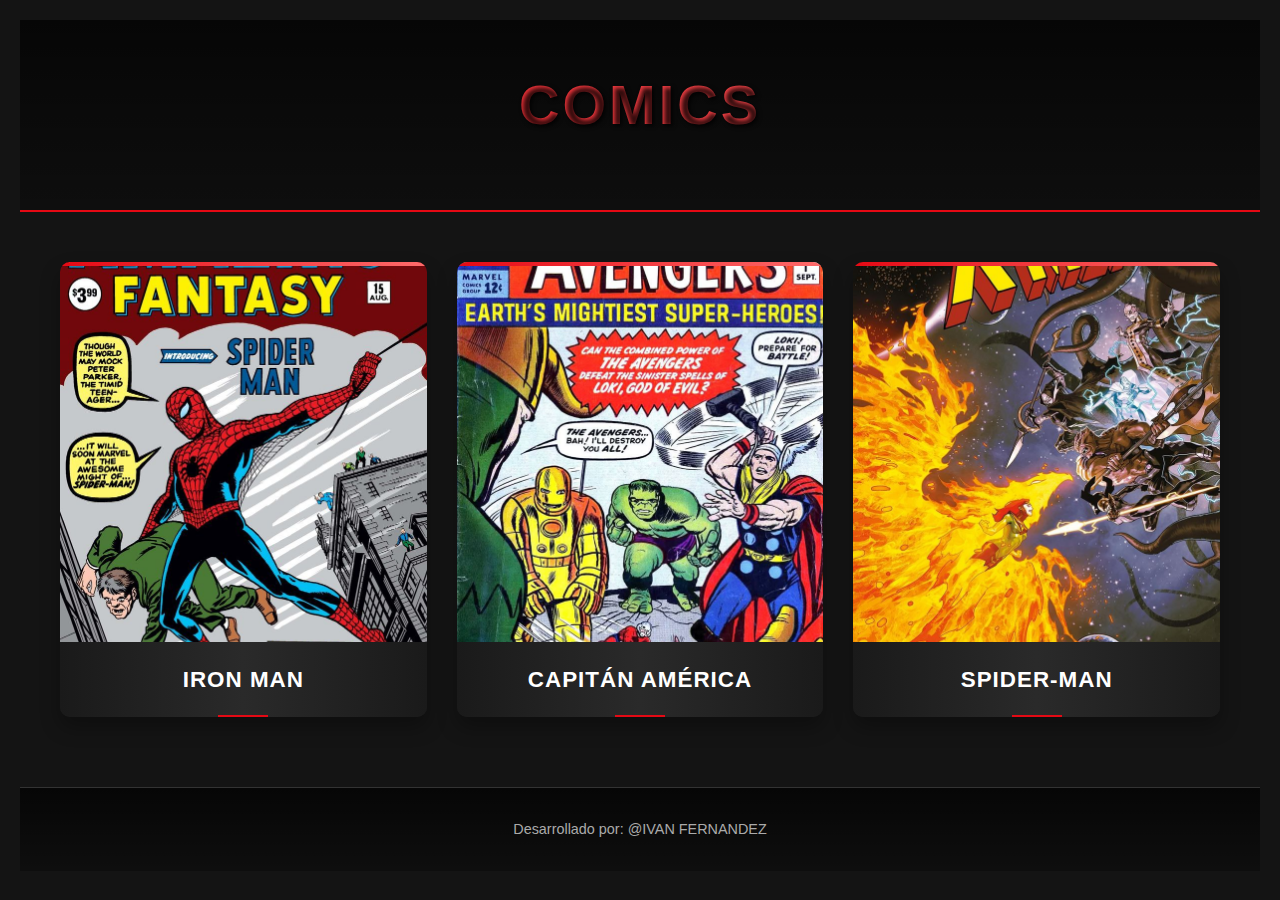
<file: Comics.html>
<!DOCTYPE html>
<html lang="es">
<head>
    <meta charset="UTF-8">
    <meta name="viewport" content="width=device-width, initial-scale=1.0">
    <title>Historietas de Marvel</title>
    <link rel="stylesheet" href="css/comicstyle.css">
</head>
<body>
    <header class="header">
        <h1 class="titulo">Comics</h1>
    </header>

    <section class="galeria">
        <div class="comic">
            <img src="Comics.jpeg" class="comic-img">
            <h3 class="comic-titulo">Iron Man</h3>
        </div>
        <div class="comic">
            <img src="descarga.jpeg"  class="comic-img">
            <h3 class="comic-titulo">Capitán América</h3>
        </div>
        <div class="comic">
            <img src="X-Men N°05.jpeg" class="comic-img">
            <h3 class="comic-titulo">Spider-Man</h3>
        </div>
        </div>
    </section>

    <footer class="footer">
        <p class="footer-texto">Desarrollado por: @IVAN FERNANDEZ</p>
    </footer>
</body>
</html>
</file>
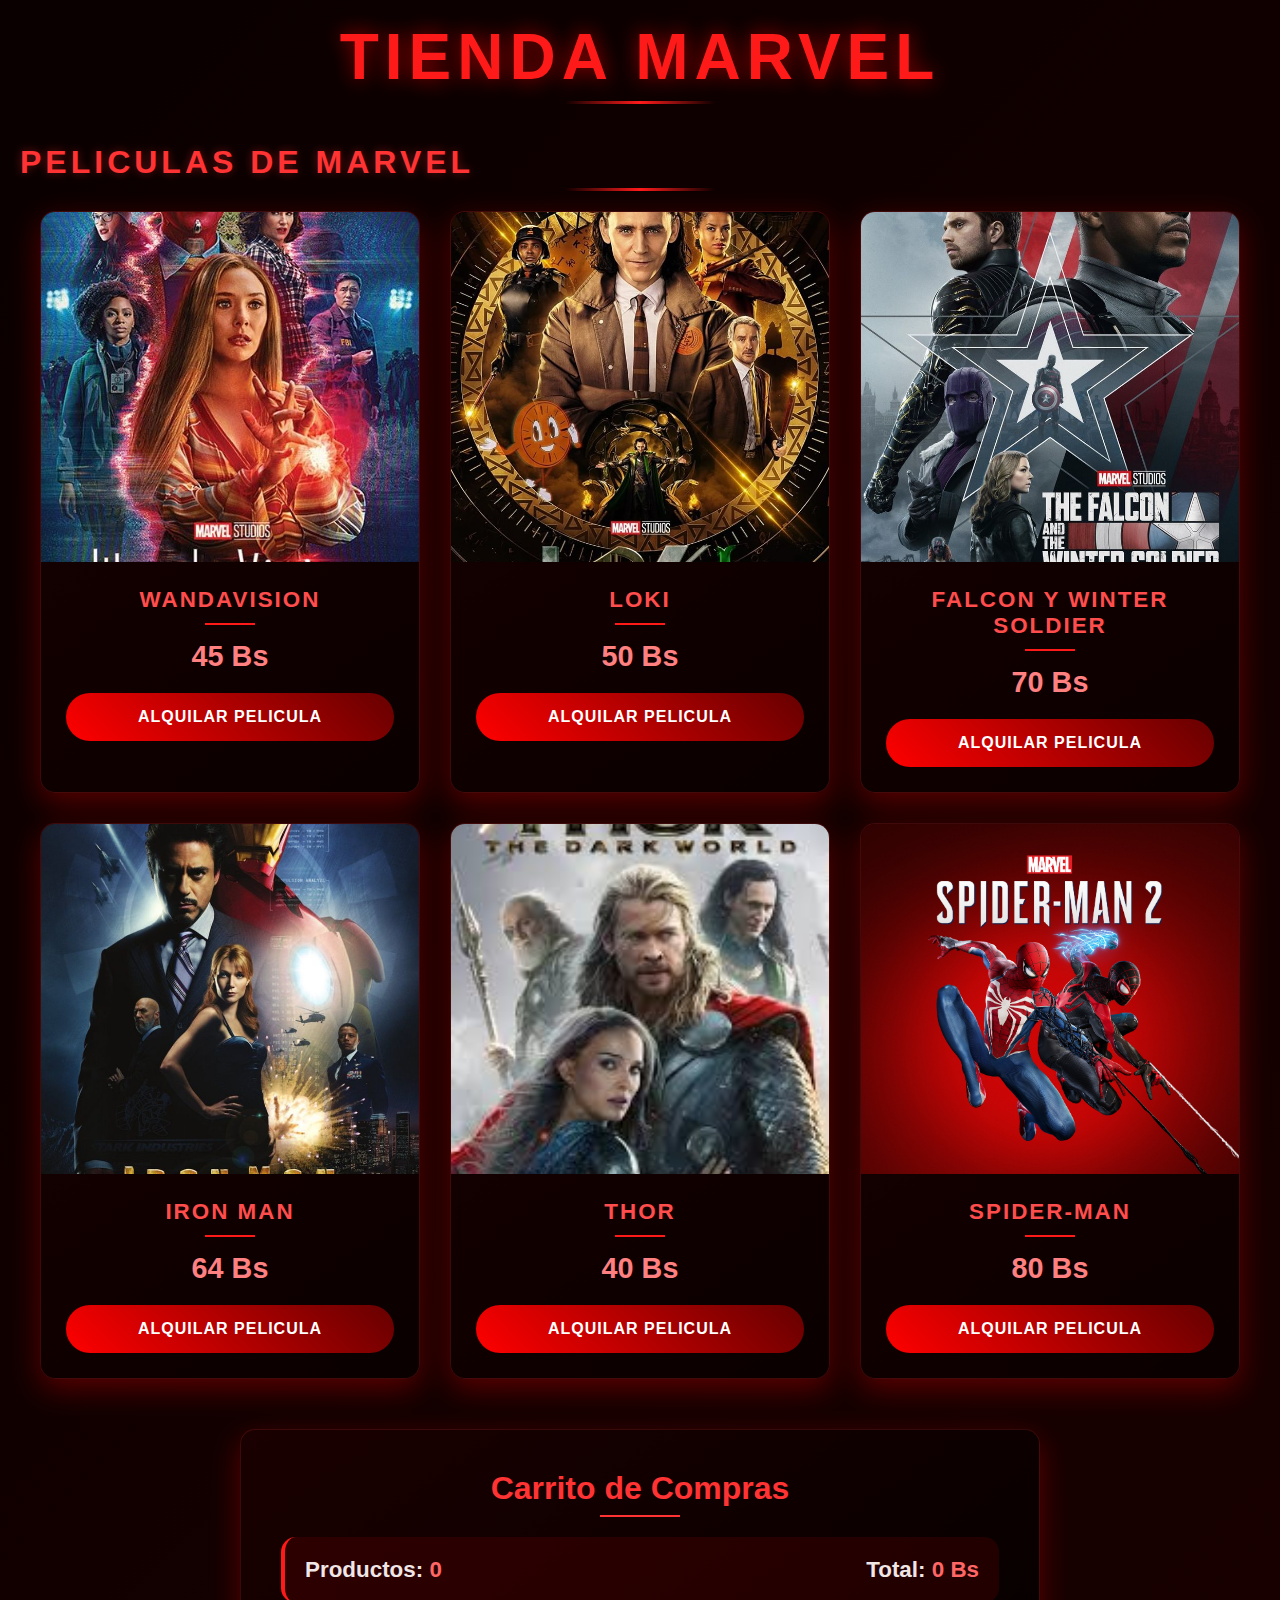
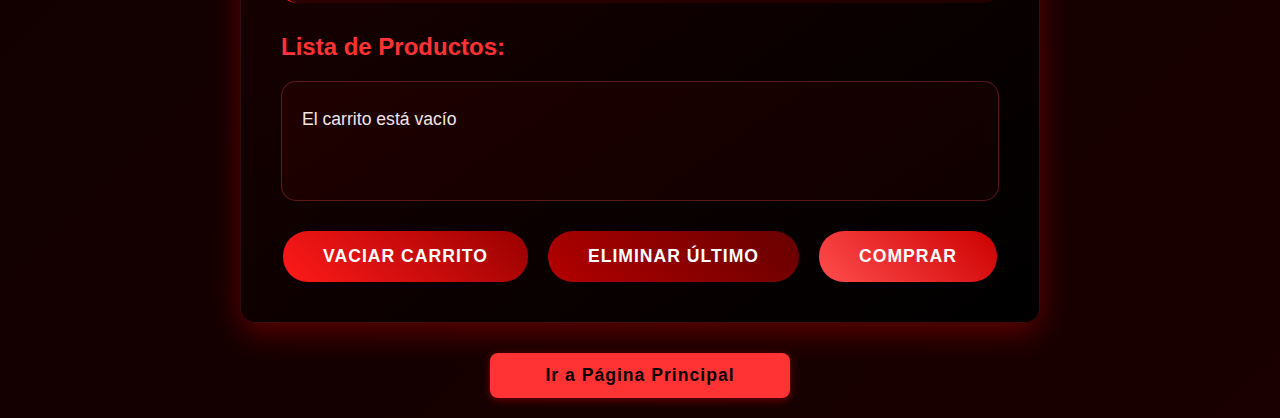
<file: compras.html>
<!DOCTYPE html>
<html lang="es">
<head>
    <meta charset="UTF-8">
    <meta name="viewport" content="width=device-width, initial-scale=1.0">
    <title>Productos Marvel</title>
    <link rel="stylesheet" href="css/compras.css">
</head>
<body>
    <div class="container">
        <h1>TIENDA MARVEL</h1>
        <h1 class="subtitulo">PELICULAS DE MARVEL</h1>
        
        <div class="productos">
            <div class="productos-grid">
                <div class="producto-card">
                    <div class="producto-imagen">
                        <img src="wanda.jpeg" alt="WandaVision">
                    </div>
                    <div class="producto-info">
                        <h3>WANDAVISION</h3>
                        <p class="precio">45 Bs</p>
                        <button onclick="agregarProducto('WandaVision', 45)" class="btn-agregar">Alquilar Pelicula</button>
                    </div>
                </div>

                <div class="producto-card">
                    <div class="producto-imagen">
                        <img src="loki.jpeg" alt="Loki">
                    </div>
                    <div class="producto-info">
                        <h3>LOKI</h3>
                        <p class="precio">50 Bs</p>
                        <button onclick="agregarProducto('Loki', 50)" class="btn-agregar">Alquilar Pelicula</button>
                    </div>
                </div>

                <div class="producto-card">
                    <div class="producto-imagen">
                        <img src="THE FALCON AND THE WINTER SOLDIER (2021).jpeg" alt="Falcon y Winter Soldier">
                    </div>
                    <div class="producto-info">
                        <h3>FALCON Y WINTER SOLDIER</h3>
                        <p class="precio">70 Bs</p>
                        <button onclick="agregarProducto('Falcon y Winter Soldier', 70)" class="btn-agregar">Alquilar Pelicula</button>
                    </div>
                </div>

                <div class="producto-card">
                    <div class="producto-imagen">
                        <img src="IronMan(2008).jpeg" alt="Iron Man">
                    </div>
                    <div class="producto-info">
                        <h3>IRON MAN</h3>
                        <p class="precio">64 Bs</p>
                        <button onclick="agregarProducto('Iron Man', 64)" class="btn-agregar">Alquilar Pelicula</button>
                    </div>
                </div>

                <div class="producto-card">
                    <div class="producto-imagen">
                        <img src="thor.jpg" alt="Thor">
                    </div>
                    <div class="producto-info">
                        <h3>THOR</h3>
                        <p class="precio">40 Bs</p>
                        <button onclick="agregarProducto('Thor', 40)" class="btn-agregar">Alquilar Pelicula</button>
                    </div>
                </div>

                <div class="producto-card">
                    <div class="producto-imagen">
                        <img src="marvels-spider-man-3840x2160-11609.jpeg" alt="Spider-Man">
                    </div>
                    <div class="producto-info">
                        <h3>SPIDER-MAN</h3>
                        <p class="precio">80 Bs</p>
                        <button onclick="agregarProducto('Spider-Man', 80)" class="btn-agregar">Alquilar Pelicula</button>
                    </div>
                </div>
            </div>
        </div>
        
        
     
        <div class="carrito">
            <h2>Carrito de Compras</h2>
            <div class="info-carrito">
                <p>Productos: <span id="cantidadProductos">0</span></p>
                <p>Total: <span id="totalCarrito">0 Bs</span></p>
            </div>
            
            <div class="lista-carrito">
                <h3>Lista de Productos:</h3>
                <div id="listaProductos">El carrito está vacío</div>
            </div>
            
            <div class="acciones-carrito">
                <button onclick="vaciarCarrito()" class="vaciar">Vaciar Carrito</button>
                <button onclick="eliminarUltimoProducto()" class="eliminar">Eliminar Último</button>
                <button onclick="mostrarLogin()" class="comprar">Comprar</button>
            </div>
        </div>

        <div id="modalLogin" class="modal">
            <div class="modal-contenido">
                <h2>Iniciar Sesión</h2>
                <input type="text" id="usuario" >
                <input type="password" id="contraseña">
                <div class="modal-botones">
                    <button onclick="procesarCompra()" class="btn-confirmar">Confirmar Compra</button>
                    <button onclick="cerrarLogin()" class="btn-cancelar">Cancelar</button>
                </div>
            </div>
        </div>
    </div>
    <a href="index.html" class="btn-inicio"><i class="fas fa-home"></i> Ir a Página Principal</a>
    <script src="js/compras.js"></script>
</body>
</html>
</file>
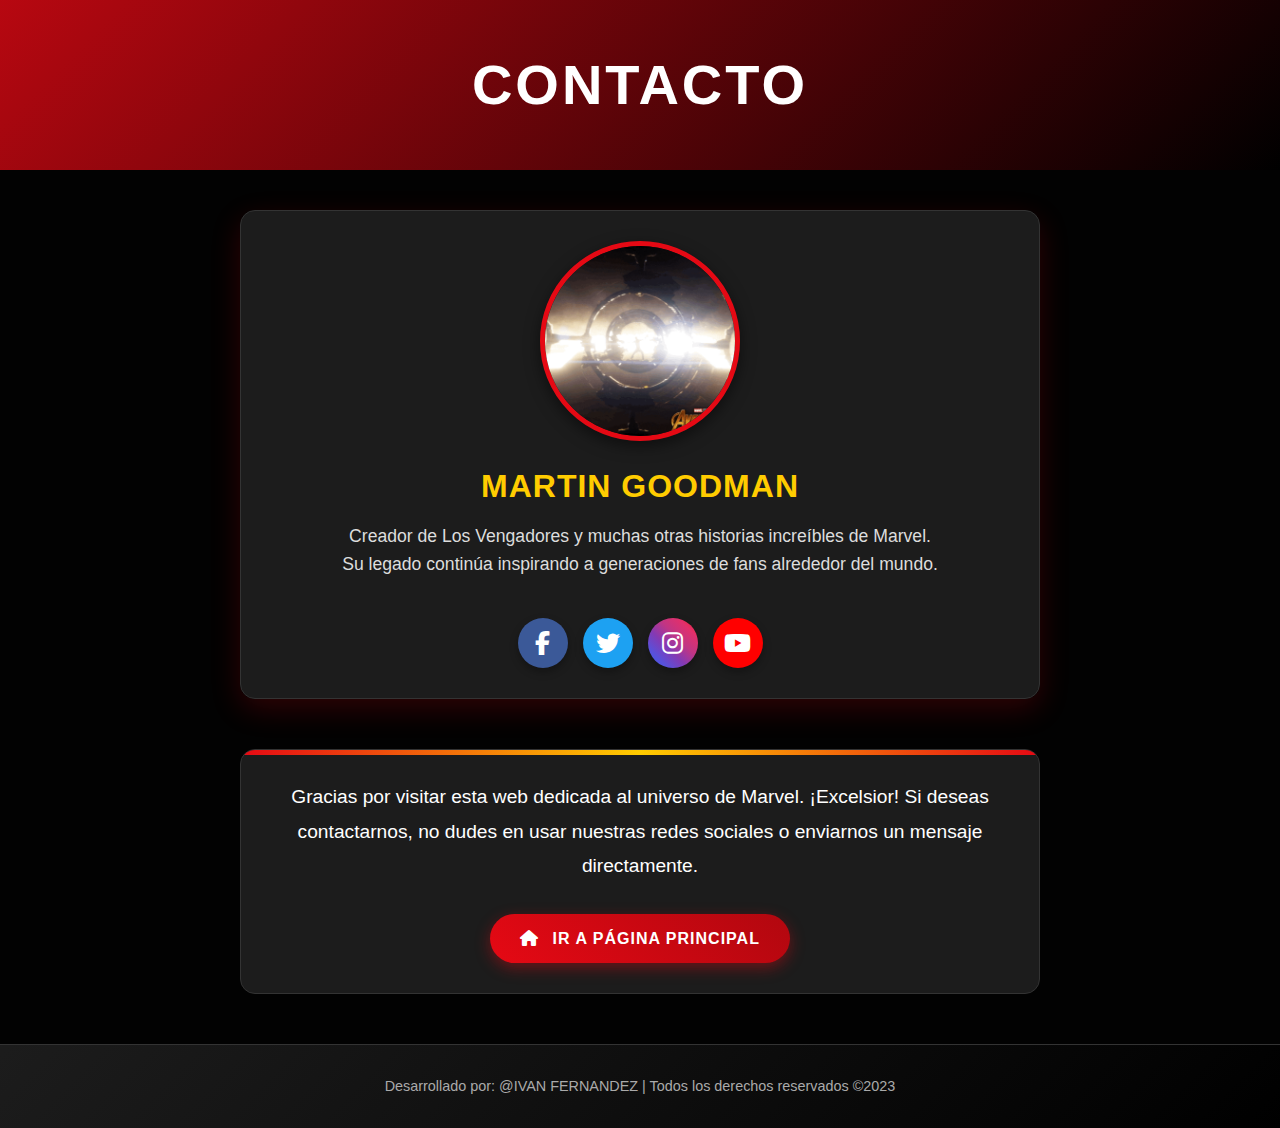
<file: Contato.html>
<!DOCTYPE html>
<html lang="es">
<head>
  <meta charset="UTF-8" />
  <meta name="viewport" content="width=device-width, initial-scale=1.0"/>

  <title>Contacto - Marvel Universe</title>
  <link rel="stylesheet" href="css/contactostyle.css">
  <link rel="stylesheet" href="https://cdnjs.cloudflare.com/ajax/libs/font-awesome/6.4.0/css/all.min.css">

</head>
<body>

  <header>
    <h1>Contacto</h1>
  </header>

  <section class="creador">
    <img src="giphy.gif" alt="Stan Lee" />
    <h2>Martin Goodman</h2>
    <p>Creador de Los Vengadores y muchas otras historias increíbles de Marvel. Su legado continúa inspirando a generaciones de fans alrededor del mundo.</p>
    
    <div class="social-buttons">
      <a href="#" class="social-btn facebook"><i class="fab fa-facebook-f"></i></a>
      <a href="#" class="social-btn twitter"><i class="fab fa-twitter"></i></a>
      <a href="#" class="social-btn instagram"><i class="fab fa-instagram"></i></a>
      <a href="#" class="social-btn youtube"><i class="fab fa-youtube"></i></a>
    </div>
  </section>

  <section class="agradecimiento">
    <p>Gracias por visitar esta web dedicada al universo de Marvel. ¡Excelsior! Si deseas contactarnos, no dudes en usar nuestras redes sociales o enviarnos un mensaje directamente.</p>
    <a href="index.html" class="btn-inicio"><i class="fas fa-home"></i> Ir a Página Principal</a>
  </section>

  <footer>
    Desarrollado por: @IVAN FERNANDEZ | Todos los derechos reservados ©2023
  </footer>

</body>
</html>
</file>
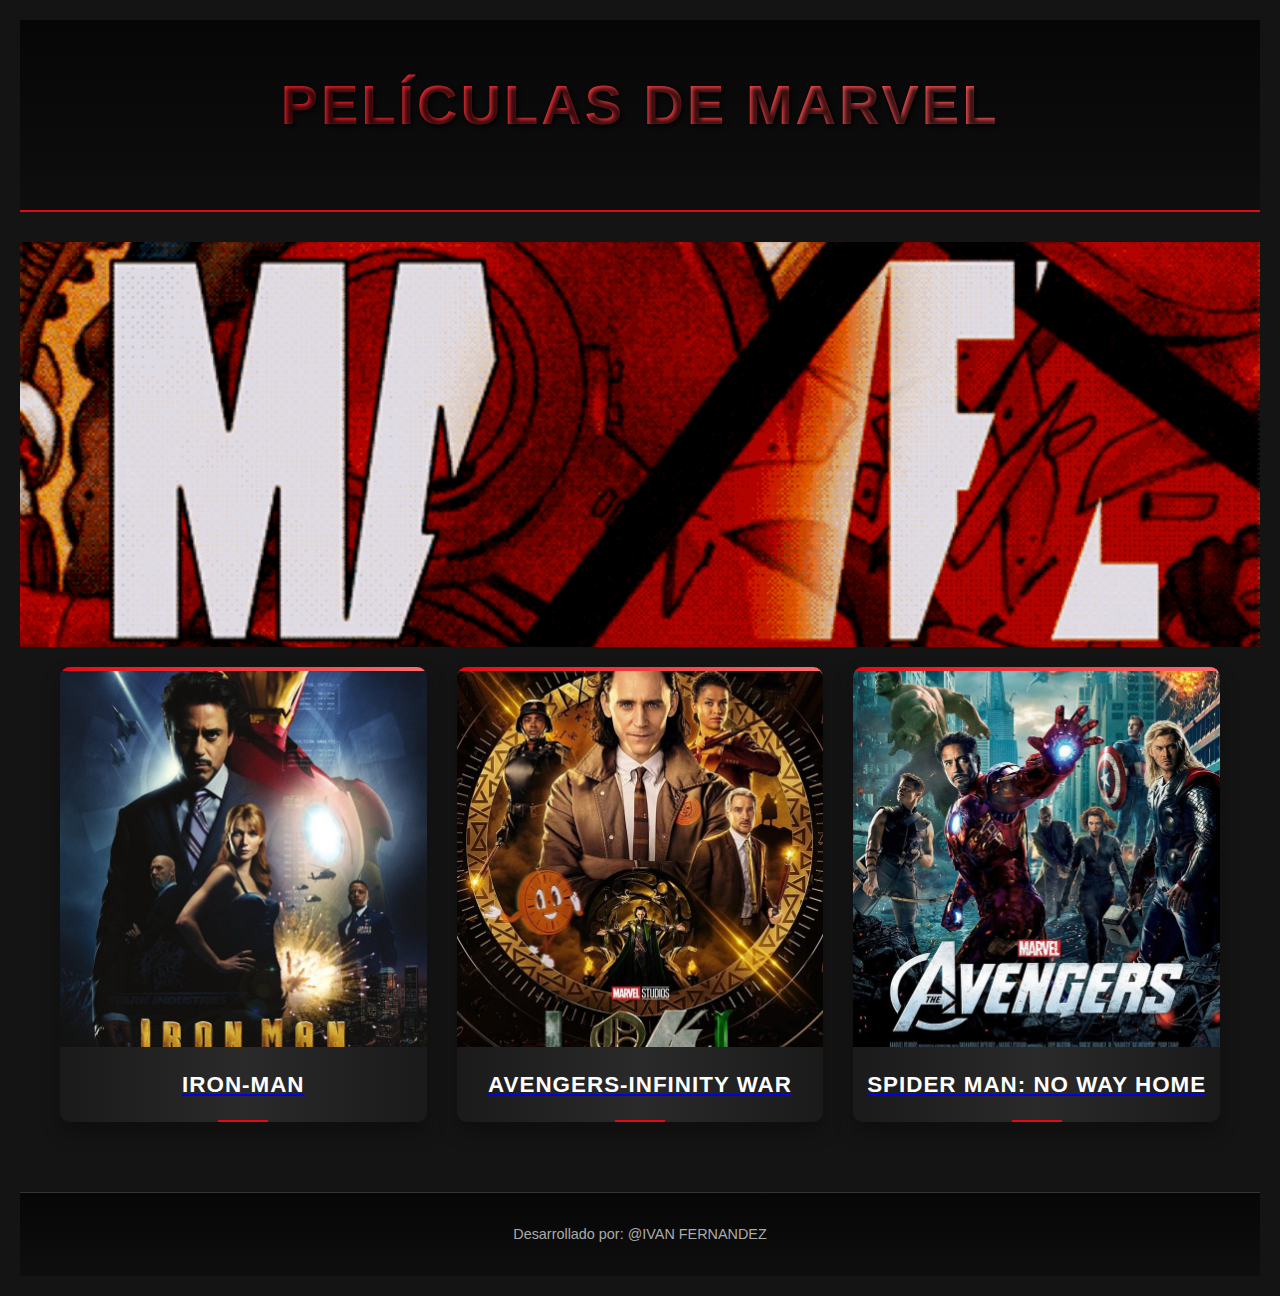
<file: Peliculas.html>
<!DOCTYPE html>
<html lang="es">
<head>
  <meta charset="UTF-8" />
  <meta name="viewport" content="width=device-width, initial-scale=1.0"/>
  <title>Películas de Marvel</title>
  <link rel="stylesheet" href="css/peliculastyle.css" />
</head>
<body>

  <header class="header">
    <h1 class="titulo">Películas de Marvel</h1>
  
  </header>
  <img src="gif-marvel-53.gif" class="bannergif" > 
  <section class="galeria">
    
    <div class="comic">
      <a href="ironman.html">
      <img src="IronMan(2008).jpeg" alt="Avengers Endgame" class="comic-img"/>
      <h3 class="comic-titulo">IRON-MAN</h3>
    </a>
    </div>
    <div class="comic ">
      <a href="infinity_war.html">
      <img src="loki.jpeg" alt="Iron Man" class="comic-img"/>
      <h3 class="comic-titulo">AVENGERS-INFINITY WAR</h3>
    </a>
    </div>
    <div class="comic ">
      <a href="spider_nowayhome.html">
      <img src="avengers.jpeg" alt="Spider-Man: No Way Home" class="comic-img"/>
      <h3 class="comic-titulo">SPIDER MAN: NO WAY HOME</h3>
    </a>
    </div>
   
    </div>
  </section>

  <footer class="footer">
  
    
    <p class="footer-texto">Desarrollado por: @IVAN FERNANDEZ</p>
  </footer>

</body>
</html>
</file>
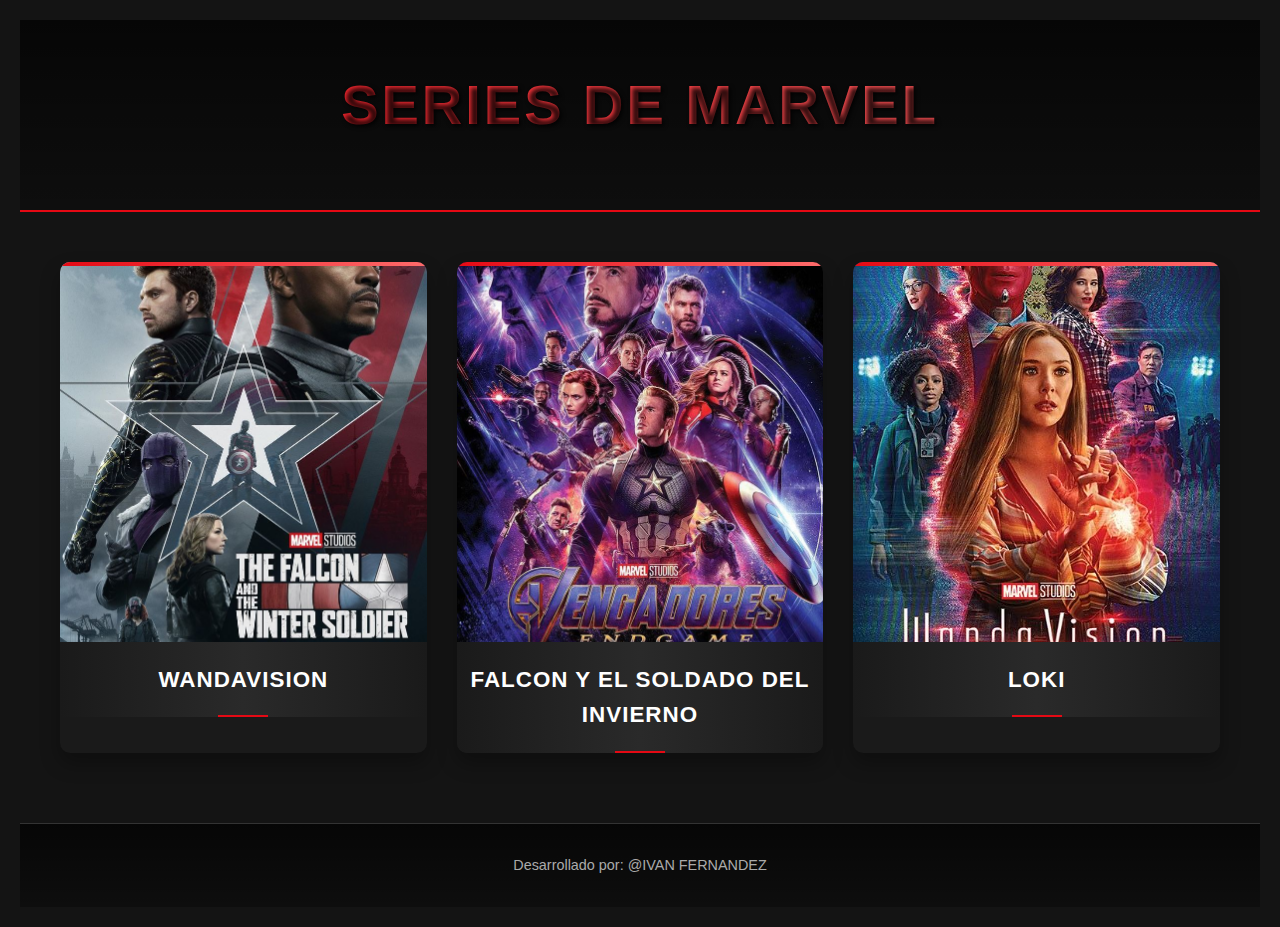
<file: series.html>
<!DOCTYPE html>
<html lang="es">

<head>
  <meta charset="UTF-8" />
  <meta name="viewport" content="width=device-width, initial-scale=1.0" />
  <title>Series de Marvel</title>
  <link rel="stylesheet" href="css/seriesstyle.css" />
</head>

<body>

  <header class="header">
    <h1 class="titulo">Series de Marvel</h1>
  </header>

  <section class="galeria">
    <div class="comic">
      <img src="THE FALCON AND THE WINTER SOLDIER (2021).jpeg" alt="WandaVision" class="comic-img" />
      <h3 class="comic-titulo">WandaVision</h3>
    </div>
    <div class="comic">
      <img src="Vengadores - End Game.jpeg" alt="Falcon y el Soldado del Invierno" class="comic-img" />
      <h3 class="comic-titulo">Falcon y el Soldado del Invierno</h3>
    </div>
    <div class="comic">
      <img src="wanda.jpeg" alt="Loki" class="comic-img" />
      <h3 class="comic-titulo"> Loki</h3>
    </div>

  </section>

  <footer class="footer">
    <p class="footer-texto"> Desarrollado por: @IVAN FERNANDEZ</p>
  </footer>

</body>

</html>
</file>
<file: css/comicstyle.css>
* {
  margin: 0;
  padding: 0;
  box-sizing: border-box;
}

body {
  font-family: 'Netflix Sans', 'Helvetica Neue', Arial, sans-serif;
  background-color: #141414;
  color: #ffffff;
  line-height: 1.6;
  overflow-x: hidden;
  padding: 20px;
}

.header{
  background: linear-gradient(rgba(0,0,0,0.7), rgba(0,0,0,0.3));
  color: white;
  text-align: center;
  padding: 40px 20px;
  margin-bottom: 30px;
  border-bottom: 2px solid #e50914;
}

.titulo {
  font-size: 3.5em;
  font-weight: 700;
  text-transform: uppercase;
  letter-spacing: 3px;
  text-shadow: 2px 2px 4px rgba(0,0,0,0.8);
  background: linear-gradient(45deg, #e50914, #ff6b6b);
  -webkit-background-clip: text;
  -webkit-text-fill-color: transparent;
  background-clip: text;
  margin-bottom: 20px;
}

.galeria {
  display: grid;
  grid-template-columns: repeat(auto-fill, minmax(280px, 1fr));
  gap: 30px;
  padding: 20px;
  max-width: 1200px;
  margin: 0 auto;
}

.comic {
  background: #1a1a1a;
  border-radius: 10px;
  overflow: hidden;
  box-shadow: 0 10px 20px rgba(0,0,0,0.3);
  transition: all 0.3s ease;
  position: relative;
}

.comic:hover {
  transform: translateY(-10px);
  box-shadow: 0 15px 30px rgba(229, 9, 20, 0.3);
}

.comic::before {
  content: '';
  position: absolute;
  top: 0;
  left: 0;
  right: 0;
  height: 4px;
  background: linear-gradient(90deg, #e50914, #ff6b6b);
}

.comic-img {
  width: 100%;
  height: 380px;
  object-fit: cover;
  display: block;
  transition: transform 0.3s ease;
}

.comic:hover .comic-img {
  transform: scale(1.05);
}

.comic-titulo {
  text-align: center;
  padding: 20px 10px;
  color: #fff;
  font-size: 1.4em;
  font-weight: 700;
  text-transform: uppercase;
  letter-spacing: 1px;
  position: relative;
  background: linear-gradient(to right, #1a1a1a, #2a2a2a, #1a1a1a);
}

.comic-titulo::after {
  content: '';
  position: absolute;
  bottom: 0;
  left: 50%;
  transform: translateX(-50%);
  width: 50px;
  height: 2px;
  background: #e50914;
}

.footer {
  text-align: center;
  padding: 30px 20px;
  margin-top: 50px;
  background: linear-gradient(rgba(0,0,0,0.7), rgba(0,0,0,0.3));
  border-top: 1px solid #333;
}

.footer-texto {
  color: #aaa;
  font-size: 0.9em;
}

/* Efecto de brillo al pasar el mouse */
.comic:hover::after {
  content: '';
  position: absolute;
  top: 0;
  left: 0;
  right: 0;
  bottom: 0;
  background: radial-gradient(circle at center, rgba(229, 9, 20, 0.1) 0%, transparent 70%);
  pointer-events: none;
}

/* Responsive */
@media (max-width: 768px) {
  .galeria {
    grid-template-columns: repeat(auto-fill, minmax(220px, 1fr));
    gap: 20px;
  }
  
  .comic-img {
    height: 320px;
  }
  
  .titulo {
    font-size: 2.5em;
  }
}

@media (max-width: 480px) {
  .galeria {
    grid-template-columns: 1fr;
  }
  
  .titulo {
    font-size: 2em;
  }
}
</file>
<file: css/compras.css>
/* === COMPRAS.CSS - Versión Rojo & Negro === */
* {
    margin: 0;
    padding: 0;
    box-sizing: border-box;
}

body {
    font-family: 'Arial', sans-serif;
    background: linear-gradient(135deg, #0a0000 0%, #1a0000 100%);
    color: #f0e6e6;
    min-height: 100vh;
    padding: 20px;
}

.subtitulo {
    font-size: 2rem;
    color: #ff3333;
    margin-bottom: 30px;
    text-shadow: 0 0 10px rgba(255, 51, 51, 0.4);
    letter-spacing: 4px;
    position: relative;
    text-align: left;
}

.container {
    max-width: 1400px;
    margin: 0 auto;
    text-align: center;
}

h1 {
    font-size: 4rem;
    color: #ff1a1a;
    margin-bottom: 50px;
    text-shadow: 0 0 20px rgba(255, 0, 0, 0.6);
    letter-spacing: 6px;
    position: relative;
}

h1::after {
    content: '';
    position: absolute;
    bottom: -10px;
    left: 50%;
    transform: translateX(-50%);
    width: 150px;
    height: 3px;
    background: linear-gradient(90deg, transparent, #ff1a1a, transparent);
}

/* === PRODUCTOS === */
.productos {
    margin-bottom: 50px;
}

.productos-grid {
    display: grid;
    grid-template-columns: repeat(auto-fit, minmax(300px, 1fr));
    gap: 30px;
    justify-content: center;
    padding: 0 20px;
}

.producto-card {
    background: linear-gradient(145deg, #1a0000, #0a0000);
    border-radius: 15px;
    overflow: hidden;
    box-shadow: 0 10px 30px rgba(255, 0, 0, 0.3);
    transition: all 0.3s ease;
    position: relative;
    border: 1px solid rgba(255, 51, 51, 0.2);
}

.producto-card:hover {
    transform: translateY(-10px);
    box-shadow: 0 20px 40px rgba(255, 0, 0, 0.5);
    border-color: rgba(255, 51, 51, 0.4);
}

.producto-imagen {
    position: relative;
    height: 350px;
    overflow: hidden;
}

.producto-imagen img {
    width: 100%;
    height: 100%;
    object-fit: cover;
    transition: transform 0.3s ease;
}

.producto-card:hover .producto-imagen img {
    transform: scale(1.05);
}

.producto-info {
    padding: 25px;
    text-align: center;
}

.producto-info h3 {
    font-size: 1.4rem;
    margin-bottom: 15px;
    color: #ff4d4d;
    font-weight: bold;
    letter-spacing: 2px;
    position: relative;
}

.producto-info h3::after {
    content: '';
    display: block;
    width: 50px;
    height: 2px;
    background: #ff1a1a;
    margin: 10px auto;
}

.precio {
    font-size: 1.8rem;
    color: #ff8080;
    font-weight: bold;
    margin-bottom: 20px;
}

/* === BOTONES === */
.btn-agregar {
    background: linear-gradient(45deg, #ff0000, #660000);
    color: white;
    border: none;
    padding: 15px 30px;
    border-radius: 25px;
    font-size: 1rem;
    font-weight: bold;
    cursor: pointer;
    transition: all 0.3s ease;
    text-transform: uppercase;
    letter-spacing: 1px;
    width: 100%;
}

.btn-agregar:hover {
    background: linear-gradient(45deg, #660000, #ff1a1a);
    transform: translateY(-2px);
    box-shadow: 0 5px 15px rgba(255, 0, 0, 0.5);
}

/* === BOTÓN INICIO === */
.btn-inicio {
    display: block;
    margin: 30px auto 0 auto;
    padding: 12px 28px;
    background-color: #ff3333;
    color: #0a0000;
    font-size: 1.1em;
    font-weight: bold;
    border: none;
    border-radius: 8px;
    text-decoration: none;
    box-shadow: 0 2px 8px rgba(255, 0, 0, 0.4);
    transition: background 0.2s, transform 0.2s;
    letter-spacing: 1px;
    text-align: center;
    width: auto;
    max-width: 300px;
}

.btn-inicio:hover {
    background-color: #ff1a1a;
    transform: scale(1.05);
    color: #fff;
}

/* === CARRITO === */
.carrito {
    background: linear-gradient(145deg, #1a0000, #000000);
    padding: 40px;
    border-radius: 15px;
    box-shadow: 0 10px 30px rgba(255, 0, 0, 0.3);
    max-width: 800px;
    margin: 0 auto;
    border: 1px solid rgba(255, 51, 51, 0.2);
}

.carrito h2 {
    color: #ff3333;
    margin-bottom: 30px;
    font-size: 2rem;
    text-align: center;
    position: relative;
}

.carrito h2::after {
    content: '';
    position: absolute;
    bottom: -10px;
    left: 50%;
    transform: translateX(-50%);
    width: 80px;
    height: 2px;
    background: #ff3333;
}

.info-carrito {
    display: flex;
    justify-content: space-between;
    margin-bottom: 30px;
    padding: 20px;
    background: rgba(255, 0, 0, 0.1);
    border-radius: 15px;
    border-left: 4px solid #ff1a1a;
}

.info-carrito p {
    font-size: 1.4rem;
    font-weight: bold;
}

.info-carrito span {
    color: #ff6666;
}

.lista-carrito {
    margin-bottom: 30px;
}

.lista-carrito h3 {
    color: #ff3333;
    margin-bottom: 20px;
    font-size: 1.5rem;
    text-align: left;
}

#listaProductos {
    background: rgba(255, 0, 0, 0.05);
    padding: 20px;
    border-radius: 15px;
    min-height: 120px;
    border: 1px solid rgba(255, 80, 80, 0.3);
    line-height: 2;
    text-align: left;
    font-size: 1.1rem;
}

/* === ITEM DEL CARRITO === */
.item-carrito {
    display: flex;
    justify-content: space-between;
    align-items: center;
    padding: 15px 0;
    border-bottom: 1px solid rgba(255, 80, 80, 0.2);
    margin-bottom: 10px;
}

.item-carrito:last-child {
    border-bottom: none;
    margin-bottom: 0;
}

.item-info {
    flex-grow: 1;
    text-align: left;
}

.item-nombre {
    font-weight: bold;
    color: #f0e6e6;
    margin-bottom: 5px;
}

.item-precio {
    color: #ff6666;
    font-size: 1.1rem;
}

/* === BOTÓN ELIMINAR === */
.btn-eliminar {
    background: linear-gradient(45deg, #ff1a1a, #800000);
    border: none;
    border-radius: 8px;
    width: 45px;
    height: 45px;
    cursor: pointer;
    transition: all 0.3s ease;
    display: flex;
    align-items: center;
    justify-content: center;
    margin-left: 15px;
    font-size: 18px;
    color: white;
    position: relative;
}

.btn-eliminar:hover {
    background: linear-gradient(45deg, #ff3333, #b30000);
    transform: scale(1.1);
    box-shadow: 0 5px 15px rgba(255, 51, 51, 0.5);
}

.btn-eliminar::before {
    content: '🗑️';
    font-size: 16px;
}

/* === BOTONES DEL CARRITO === */
.acciones-carrito {
    display: flex;
    gap: 20px;
    justify-content: center;
}

.acciones-carrito button {
    padding: 15px 40px;
    border: none;
    border-radius: 25px;
    font-weight: bold;
    cursor: pointer;
    transition: all 0.3s ease;
    font-size: 1.1rem;
    text-transform: uppercase;
    letter-spacing: 1px;
}

.vaciar {
    background: linear-gradient(45deg, #ff1a1a, #990000);
    color: white;
}

.eliminar {
    background: linear-gradient(45deg, #b30000, #660000);
    color: white;
}

.comprar {
    background: linear-gradient(45deg, #ff4d4d, #cc0000);
    color: #fff;
    font-weight: bold;
}

.acciones-carrito button:hover {
    transform: translateY(-3px);
    box-shadow: 0 8px 20px rgba(255, 0, 0, 0.4);
}

/* === MODAL === */
.modal {
    display: none;
    position: fixed;
    top: 0;
    left: 0;
    width: 100%;
    height: 100%;
    background-color: rgba(0, 0, 0, 0.85);
    z-index: 1000;
}

.modal-contenido {
    position: absolute;
    top: 50%;
    left: 50%;
    transform: translate(-50%, -50%);
    background: linear-gradient(145deg, #1a0000, #0a0000);
    padding: 40px;
    border-radius: 15px;
    box-shadow: 0 10px 30px rgba(255, 0, 0, 0.5);
    width: 400px;
    max-width: 90%;
    text-align: center;
    border: 1px solid rgba(255, 51, 51, 0.3);
}

.modal-contenido h2 {
    color: #ff3333;
    margin-bottom: 30px;
    font-size: 1.8rem;
}

.modal-contenido input {
    width: 100%;
    padding: 15px;
    margin-bottom: 20px;
    border: 1px solid rgba(255, 51, 51, 0.3);
    border-radius: 8px;
    background: rgba(255, 0, 0, 0.05);
    color: #fff;
    font-size: 1rem;
}

.modal-contenido input::placeholder {
    color: #b38080;
}

.modal-contenido input:focus {
    outline: none;
    border-color: #ff3333;
    box-shadow: 0 0 10px rgba(255, 0, 0, 0.4);
}

/* === BOTONES DEL MODAL === */
.modal-botones {
    display: flex;
    gap: 15px;
    justify-content: center;
    margin-top: 20px;
}

.btn-confirmar {
    background: linear-gradient(45deg, #ff3333, #990000);
    color: white;
    border: none;
    padding: 12px 25px;
    border-radius: 8px;
    font-weight: bold;
    cursor: pointer;
    transition: all 0.3s ease;
}

.btn-cancelar {
    background: linear-gradient(45deg, #660000, #330000);
    color: white;
    border: none;
    padding: 12px 25px;
    border-radius: 8px;
    font-weight: bold;
    cursor: pointer;
    transition: all 0.3s ease;
}

.btn-confirmar:hover,
.btn-cancelar:hover {
    transform: translateY(-2px);
    box-shadow: 0 5px 15px rgba(255, 0, 0, 0.4);
}

/* === RESPONSIVE === */
@media (max-width: 768px) {
    h1 {
        font-size: 2.5rem;
        letter-spacing: 3px;
    }

    .productos-grid {
        grid-template-columns: 1fr;
        gap: 20px;
        padding: 0 10px;
    }

    .carrito {
        padding: 25px;
        margin: 0 10px;
    }

    .info-carrito {
        flex-direction: column;
        gap: 15px;
        text-align: center;
    }

    .acciones-carrito {
        flex-direction: column;
        gap: 15px;
    }

    .acciones-carrito button {
        width: 100%;
        padding: 15px 20px;
    }

    .producto-imagen {
        height: 280px;
    }

    .producto-info h3 {
        font-size: 1.2rem;
    }

    .precio {
        font-size: 1.5rem;
    }

    .item-carrito {
        flex-direction: column;
        gap: 10px;
        align-items: flex-start;
        padding: 10px 0;
    }

    .btn-eliminar {
        margin-left: 0;
        width: 40px;
        height: 40px;
        align-self: center;
    }

    .btn-eliminar::before {
        font-size: 14px;
    }

    .item-info {
        width: 100%;
        text-align: center;
        margin-bottom: 5px;
    }
}
</file>
<file: css/contactostyle.css>
/* Estilos generales */
    * {
      margin: 0;
      padding: 0;
      box-sizing: border-box;
      font-family: 'Segoe UI', Tahoma, Geneva, Verdana, sans-serif;
    }

    body {
      background-color: #0f0f0f;
      color: #ffffff;
      line-height: 1.6;
      
      background-size: cover;
      background-attachment: fixed;
      background-position: center;
      position: relative;
    }

    body::before {
      content: '';
      position: absolute;
      top: 0;
      left: 0;
      width: 100%;
      height: 100%;
      background-color: rgba(0, 0, 0, 0.85);
      z-index: -1;
    }

    /* Header */
    header {
      text-align: center;
      padding: 40px 20px;
      background: linear-gradient(135deg, rgba(229, 9, 20, 0.8) 0%, rgba(0, 0, 0, 0.9) 100%);
      margin-bottom: 40px;
      position: relative;
      overflow: hidden;
    }

    header h1 {
      font-size: 3.5rem;
      font-weight: 800;
      text-transform: uppercase;
      letter-spacing: 3px;
      position: relative;
      display: inline-block;
    }

    header h1::after {
      position: absolute;
      bottom: -10px;
      left: 50%;
      transform: translateX(-50%);
      width: 100px;
      height: 4px;
      background: #ffcc00;
      border-radius: 2px;
    }

    /* Sección del creador */
    .creador {
      max-width: 800px;
      margin: 0 auto 50px;
      background: rgba(31, 31, 31, 0.9);
      border-radius: 15px;
      overflow: hidden;
      box-shadow: 0 10px 30px rgba(229, 9, 20, 0.2);
      display: flex;
      flex-direction: column;
      align-items: center;
      padding: 30px;
      text-align: center;
      border: 1px solid #333;
      transition: transform 0.3s ease;
    }

    .creador:hover {
      transform: translateY(-5px);
    }

    .creador img {
      width: 200px;
      height: 200px;
      border-radius: 50%;
      object-fit: cover;
      border: 5px solid #e50914;
      margin-bottom: 20px;
      box-shadow: 0 5px 15px rgba(0, 0, 0, 0.5);
    }

    .creador h2 {
      font-size: 2rem;
      margin-bottom: 10px;
      color: #ffcc00;
      text-transform: uppercase;
      letter-spacing: 1px;
    }

    .creador p {
      font-size: 1.1rem;
      color: #ddd;
      max-width: 600px;
      margin-bottom: 20px;
    }

    /* Botones de redes sociales */
    .social-buttons {
      display: flex;
      gap: 15px;
      margin-top: 20px;
    }

    .social-btn {
      width: 50px;
      height: 50px;
      border-radius: 50%;
      display: flex;
      align-items: center;
      justify-content: center;
      color: white;
      font-size: 1.5rem;
      text-decoration: none;
      transition: all 0.3s ease;
      box-shadow: 0 4px 8px rgba(0, 0, 0, 0.3);
    }

    .social-btn:hover {
      transform: translateY(-3px);
    }

    .facebook { background-color: #3b5998; }
    .twitter { background-color: #1da1f2; }
    .instagram { 
      background: linear-gradient(45deg, #405de6, #5851db, #833ab4, #c13584, #e1306c, #fd1d1d);
    }
    .youtube { background-color: #ff0000; }

    /* Sección de agradecimiento */
    .agradecimiento {
      max-width: 800px;
      margin: 0 auto 50px;
      padding: 30px;
      background: rgba(31, 31, 31, 0.9);
      border-radius: 15px;
      text-align: center;
      border: 1px solid #333;
      position: relative;
      overflow: hidden;
    }

    .agradecimiento::before {
      content: '';
      position: absolute;
      top: 0;
      left: 0;
      width: 100%;
      height: 5px;
      background: linear-gradient(90deg, #e50914, #ffcc00, #e50914);
    }

    .agradecimiento p {
      font-size: 1.2rem;
      color: #fff;
      line-height: 1.8;
    }

    /* Botón de inicio */
    .btn-inicio {
      display: inline-block;
      padding: 12px 30px;
      background: linear-gradient(45deg, #e50914, #b2070f);
      color: white;
      text-decoration: none;
      border-radius: 50px;
      font-weight: 600;
      text-transform: uppercase;
      letter-spacing: 1px;
      margin-top: 30px;
      transition: all 0.3s ease;
      border: none;
      cursor: pointer;
      box-shadow: 0 5px 15px rgba(229, 9, 20, 0.4);
    }

    .btn-inicio:hover {
      transform: translateY(-3px);
      box-shadow: 0 8px 20px rgba(229, 9, 20, 0.6);
      background: linear-gradient(45deg, #b2070f, #e50914);
    }

    .btn-inicio i {
      margin-right: 8px;
    }

    /* Footer */
    footer {
      text-align: center;
      padding: 30px;
      background: linear-gradient(135deg, rgba(31, 31, 31, 0.9) 0%, rgba(0, 0, 0, 0.95) 100%);
      margin-top: 50px;
      border-top: 1px solid #333;
      color: #aaa;
      font-size: 0.9rem;
    }

    /* Responsive */
    @media (max-width: 768px) {
      header h1 {
        font-size: 2.5rem;
      }

      .creador, .agradecimiento {
        margin-left: 20px;
        margin-right: 20px;
        padding: 20px;
      }

      .creador img {
        width: 150px;
        height: 150px;
      }
    }

    @media (max-width: 480px) {
      header h1 {
        font-size: 2rem;
      }

      .social-buttons {
        flex-wrap: wrap;
        justify-content: center;
      }
    }
</file>
<file: css/peliculastyle.css>
* {
  margin: 0;
  padding: 0;
  box-sizing: border-box;
}

body {
  font-family: 'Netflix Sans', 'Helvetica Neue', Arial, sans-serif;
  background-color: #141414;
  color: #ffffff;
  line-height: 1.6;
  overflow-x: hidden;
  padding: 20px;
}
.bannergif {
    width: 100%;
    height: 45vh; /* o la altura que necesites */
    object-fit: cover; /* mantiene proporción y rellena todo el espacio */
    object-position: center; /* centra la imagen */
    display: block;
}
.header {
  background: linear-gradient(rgba(0,0,0,0.7), rgba(0,0,0,0.3));
  color: white;
  text-align: center;
  padding: 40px 20px;
  margin-bottom: 30px;
  border-bottom: 2px solid #e50914;
}

.titulo {
  font-size: 3.5em;
  font-weight: 700;
  text-transform: uppercase;
  letter-spacing: 3px;
  text-shadow: 2px 2px 4px rgba(0,0,0,0.8);
  background: linear-gradient(45deg, #e50914, #ff6b6b);
  -webkit-background-clip: text;
  -webkit-text-fill-color: transparent;
  background-clip: text;
  margin-bottom: 20px;
}

.galeria {
  display: grid;
  grid-template-columns: repeat(auto-fill, minmax(280px, 1fr));
  gap: 30px;
  padding: 20px;
  max-width: 1200px;
  margin: 0 auto;
}

.comic {
  background: #1a1a1a;
  border-radius: 10px;
  overflow: hidden;
  box-shadow: 0 10px 20px rgba(0,0,0,0.3);
  transition: all 0.3s ease;
  position: relative;
}

.comic:hover {
  transform: translateY(-10px);
  box-shadow: 0 15px 30px rgba(229, 9, 20, 0.3);
}

.comic::before {
  content: '';
  position: absolute;
  top: 0;
  left: 0;
  right: 0;
  height: 4px;
  background: linear-gradient(90deg, #e50914, #ff6b6b);
}

.comic-img {
  width: 100%;
  height: 380px;
  object-fit: cover;
  display: block;
  transition: transform 0.3s ease;
}

.comic:hover .comic-img {
  transform: scale(1.05);
}

.comic-titulo {
  text-align: center;
  padding: 20px 10px;
  color: #fff;
  font-size: 1.4em;
  font-weight: 700;
  text-transform: uppercase;
  letter-spacing: 1px;
  position: relative;
  background: linear-gradient(to right, #1a1a1a, #2a2a2a, #1a1a1a);
}

.comic-titulo::after {
  content: '';
  position: absolute;
  bottom: 0;
  left: 50%;
  transform: translateX(-50%);
  width: 50px;
  height: 2px;
  background: #e50914;
}

.footer {
  text-align: center;
  padding: 30px 20px;
  margin-top: 50px;
  background: linear-gradient(rgba(0,0,0,0.7), rgba(0,0,0,0.3));
  border-top: 1px solid #333;
}

.footer-texto {
  color: #aaa;
  font-size: 0.9em;
}

/* Efecto de brillo al pasar el mouse */
.comic:hover::after {
  content: '';
  position: absolute;
  top: 0;
  left: 0;
  right: 0;
  bottom: 0;
  background: radial-gradient(circle at center, rgba(229, 9, 20, 0.1) 0%, transparent 70%);
  pointer-events: none;
}

/* Responsive */
@media (max-width: 768px) {
  .galeria {
    grid-template-columns: repeat(auto-fill, minmax(220px, 1fr));
    gap: 20px;
  }
  
  .comic-img {
    height: 320px;
  }
  
  .titulo {
    font-size: 2.5em;
  }
}

@media (max-width: 480px) {
  .galeria {
    grid-template-columns: 1fr;
  }
  
  .titulo {
    font-size: 2em;
  }
}
</file>
<file: css/seriesstyle.css>
* {
  margin: 0;
  padding: 0;
  box-sizing: border-box;
}

body {
  font-family: 'Netflix Sans', 'Helvetica Neue', Arial, sans-serif;
  background-color: #141414;
  color: #ffffff;
  line-height: 1.6;
  overflow-x: hidden;
  padding: 20px;
}

.header {
  background: linear-gradient(rgba(0,0,0,0.7), rgba(0,0,0,0.3));
  color: white;
  text-align: center;
  padding: 40px 20px;
  margin-bottom: 30px;
  border-bottom: 2px solid #e50914;
}

.titulo {
  font-size: 3.5em;
  font-weight: 700;
  text-transform: uppercase;
  letter-spacing: 3px;
  text-shadow: 2px 2px 4px rgba(0,0,0,0.8);
  background: linear-gradient(45deg, #e50914, #ff6b6b);
  -webkit-background-clip: text;
  -webkit-text-fill-color: transparent;
  background-clip: text;
  margin-bottom: 20px;
}

.galeria {
  display: grid;
  grid-template-columns: repeat(auto-fill, minmax(280px, 1fr));
  gap: 30px;
  padding: 20px;
  max-width: 1200px;
  margin: 0 auto;
}

.comic {
  background: #1a1a1a;
  border-radius: 10px;
  overflow: hidden;
  box-shadow: 0 10px 20px rgba(0,0,0,0.3);
  transition: all 0.3s ease;
  position: relative;
}

.comic:hover {
  transform: translateY(-10px);
  box-shadow: 0 15px 30px rgba(229, 9, 20, 0.3);
}

.comic::before {
  content: '';
  position: absolute;
  top: 0;
  left: 0;
  right: 0;
  height: 4px;
  background: linear-gradient(90deg, #e50914, #ff6b6b);
}

.comic-img {
  width: 100%;
  height: 380px;
  object-fit: cover;
  display: block;
  transition: transform 0.3s ease;
}

.comic:hover .comic-img {
  transform: scale(1.05);
}

.comic-titulo {
  text-align: center;
  padding: 20px 10px;
  color: #fff;
  font-size: 1.4em;
  font-weight: 700;
  text-transform: uppercase;
  letter-spacing: 1px;
  position: relative;
  background: linear-gradient(to right, #1a1a1a, #2a2a2a, #1a1a1a);
}

.comic-titulo::after {
  content: '';
  position: absolute;
  bottom: 0;
  left: 50%;
  transform: translateX(-50%);
  width: 50px;
  height: 2px;
  background: #e50914;
}

.footer {
  text-align: center;
  padding: 30px 20px;
  margin-top: 50px;
  background: linear-gradient(rgba(0,0,0,0.7), rgba(0,0,0,0.3));
  border-top: 1px solid #333;
}

.footer-texto {
  color: #aaa;
  font-size: 0.9em;
}

/* Efecto de brillo al pasar el mouse */
.comic:hover::after {
  content: '';
  position: absolute;
  top: 0;
  left: 0;
  right: 0;
  bottom: 0;
  background: radial-gradient(circle at center, rgba(229, 9, 20, 0.1) 0%, transparent 70%);
  pointer-events: none;
}

/* Responsive */
@media (max-width: 768px) {
  .galeria {
    grid-template-columns: repeat(auto-fill, minmax(220px, 1fr));
    gap: 20px;
  }
  
  .comic-img {
    height: 320px;
  }
  
  .titulo {
    font-size: 2.5em;
  }
}

@media (max-width: 480px) {
  .galeria {
    grid-template-columns: 1fr;
  }
  
  .titulo {
    font-size: 2em;
  }
}
</file>
